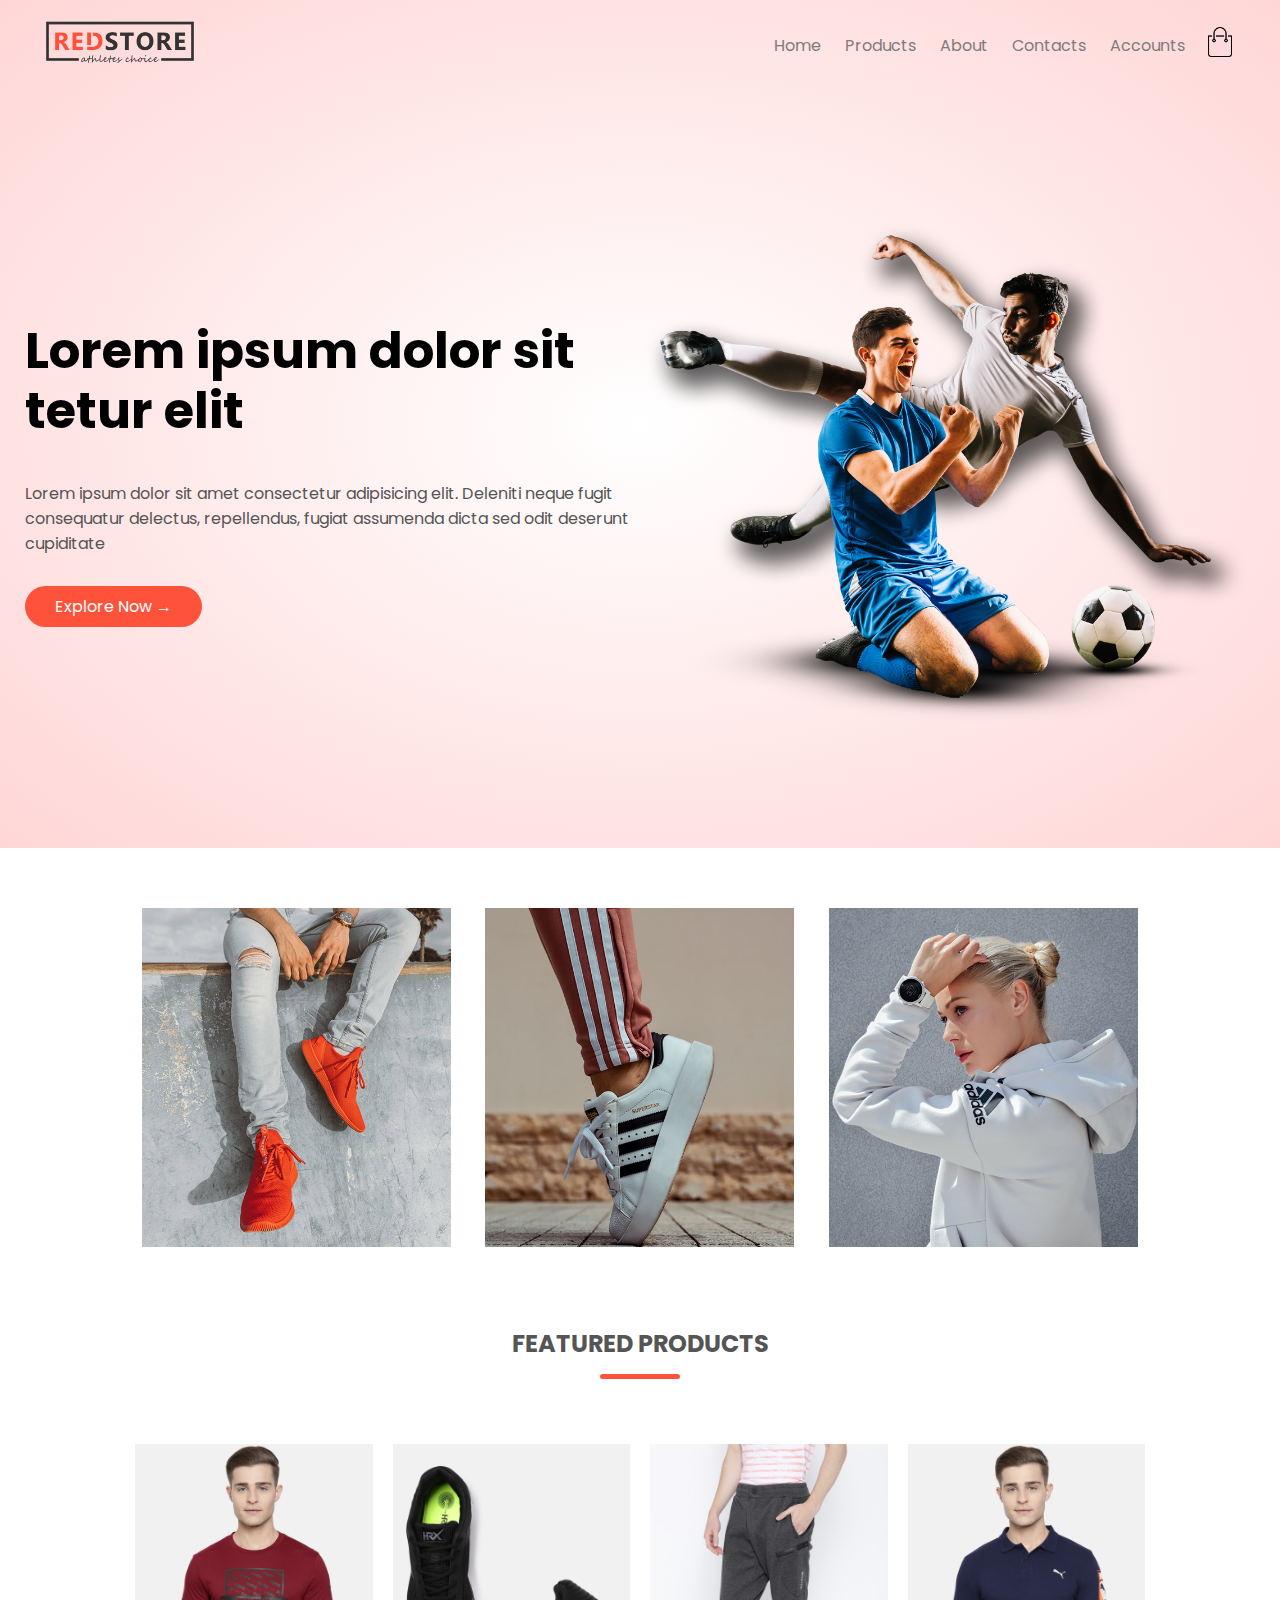
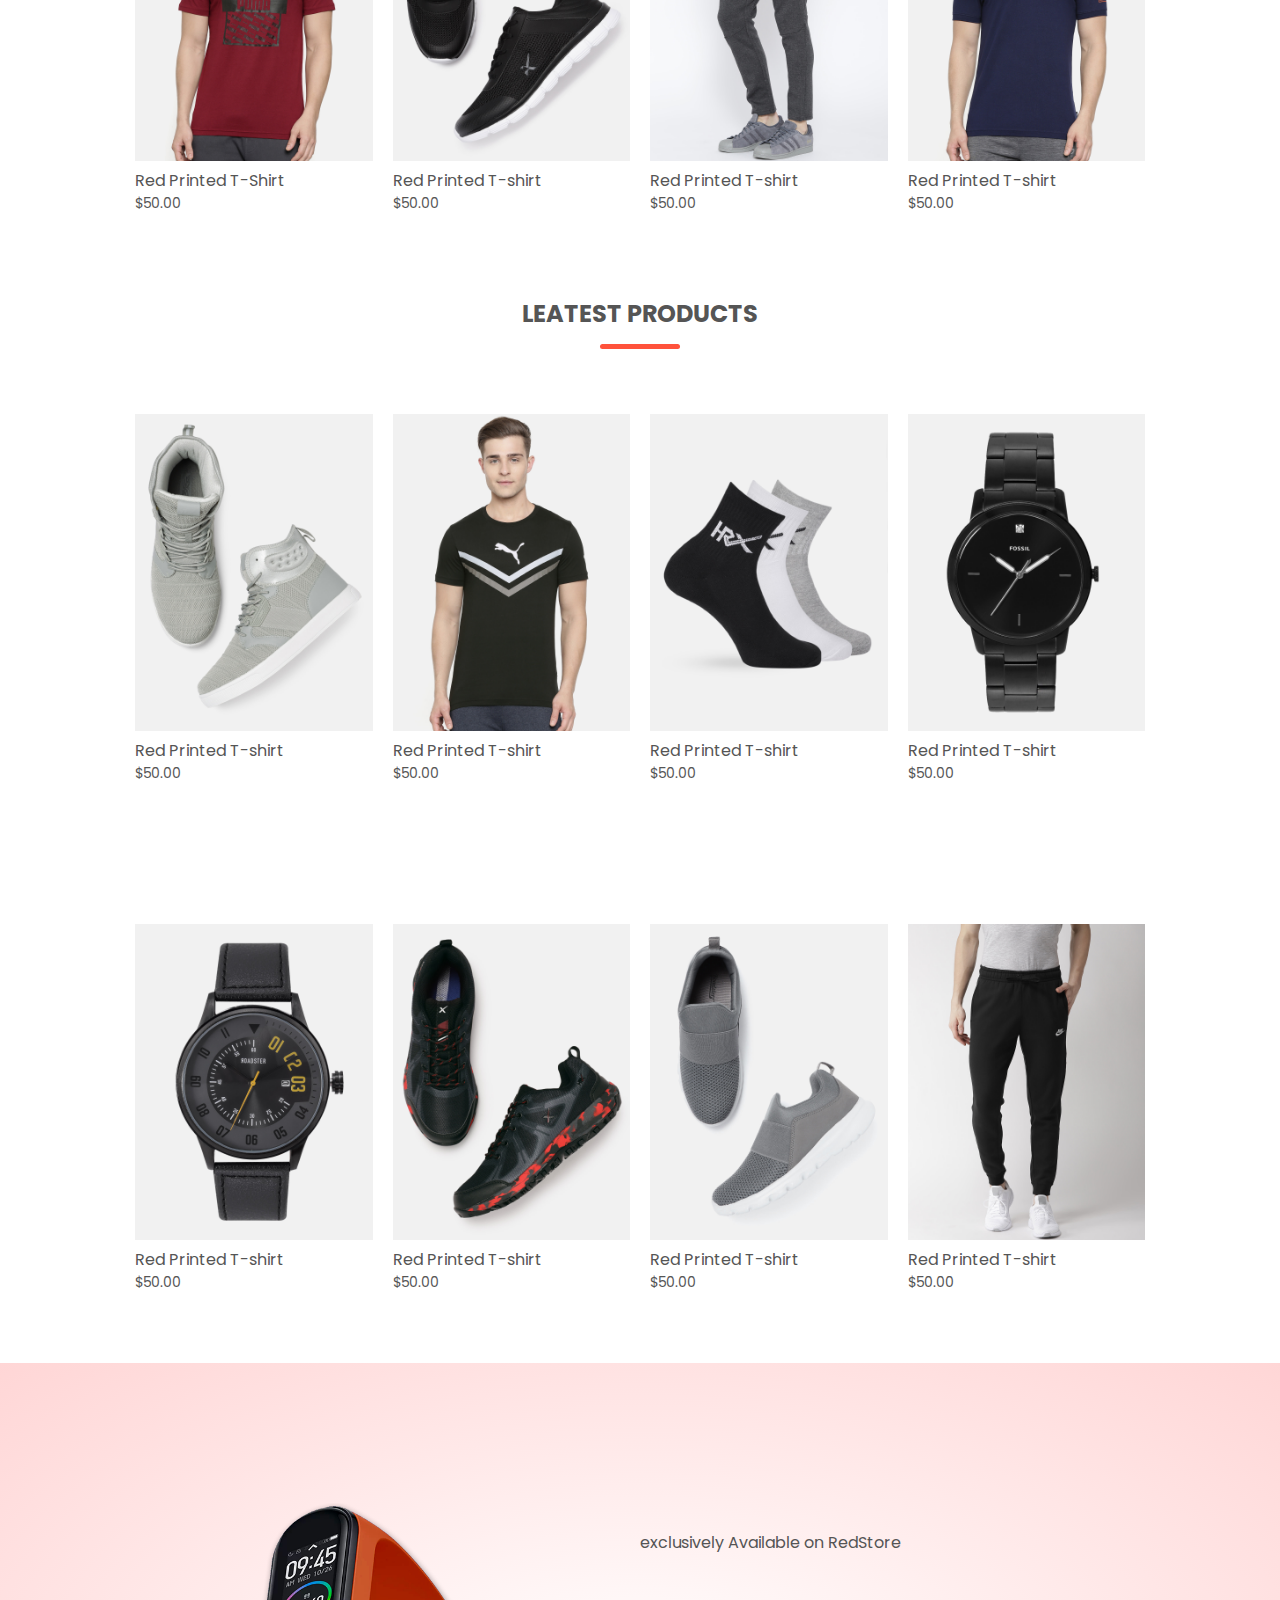
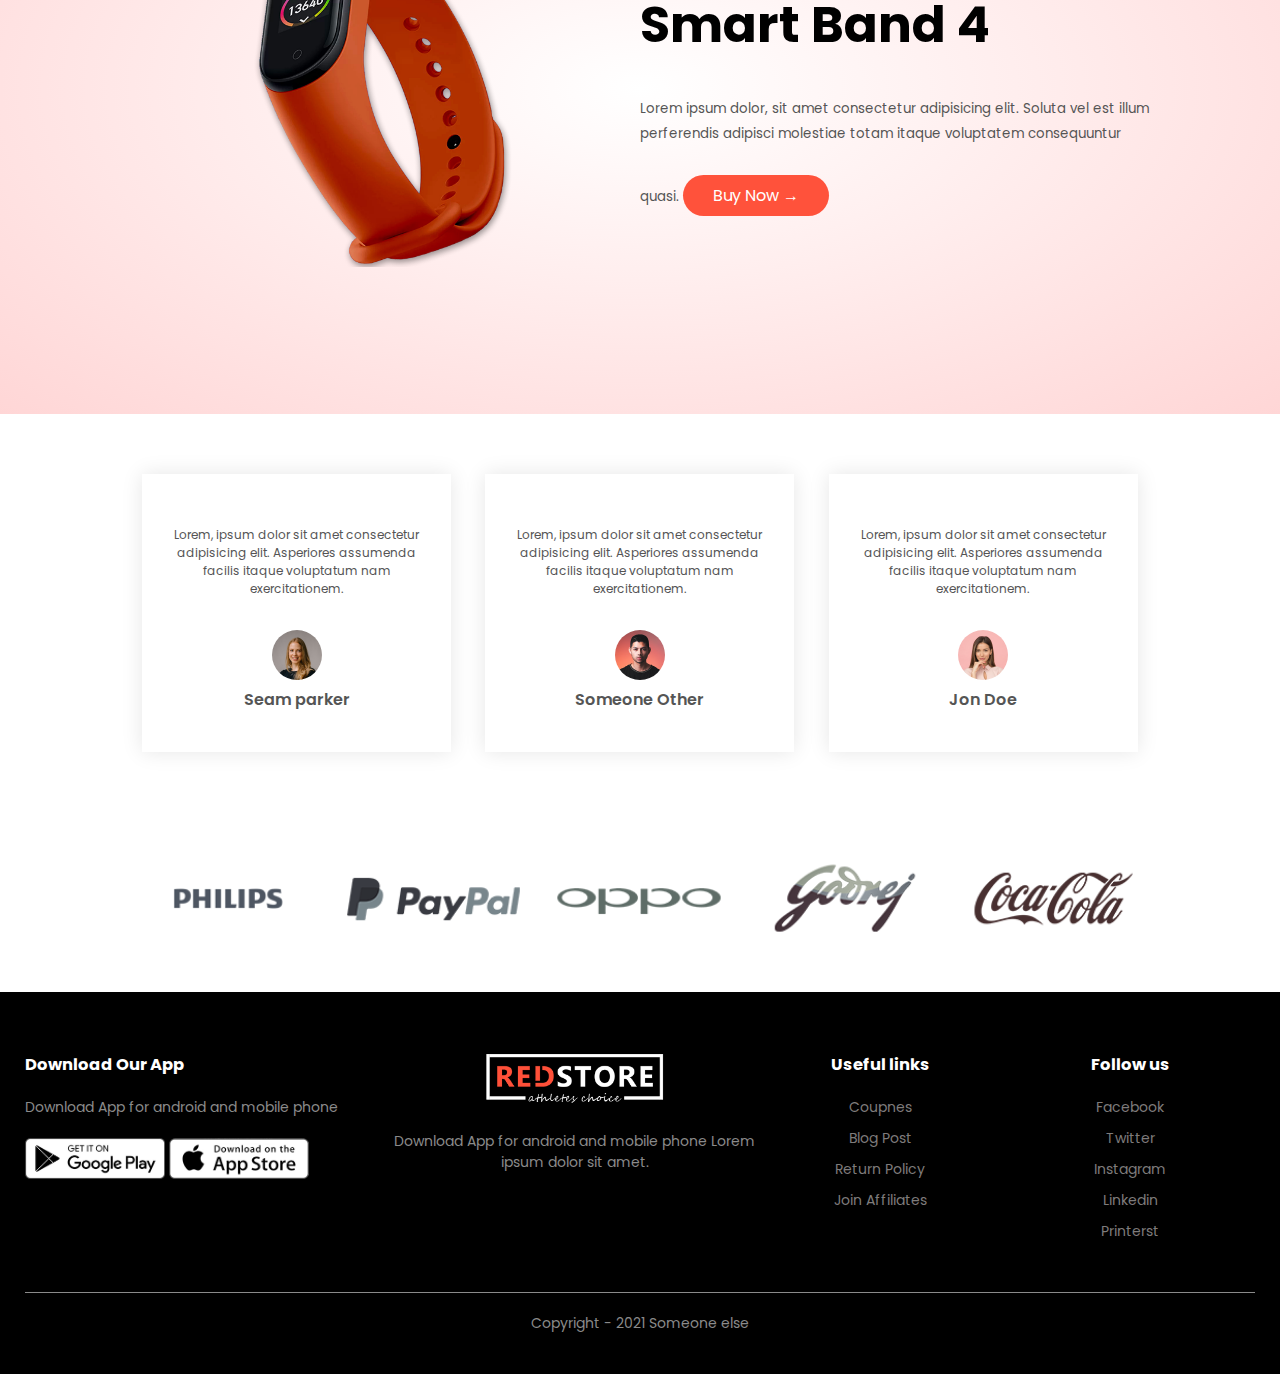
<file: index.html>
<!DOCTYPE html>
<html lang="en">

<head>
    <meta charset="UTF-8">
    <meta http-equiv="X-UA-Compatible" content="IE=edge">
    <meta name="viewport" content="width=device-width, initial-scale=1.0">
    <title>Home of Redstore E-commerce website</title>
    <!-- google font -->
    <link rel="preconnect" href="https://fonts.googleapis.com">
    <link rel="preconnect" href="https://fonts.gstatic.com" crossorigin>
    <link href="https://fonts.googleapis.com/css2?family=Poppins:ital,wght@0,300;0,400;0,500;0,600;0,700;0,800;1,200&display=swap" rel="stylesheet">
    <!-- bootstrap font awesome cdn -->
    <link rel="stylesheet" href="https://use.fontawesome.com/releases/v5.15.4/css/all.css" integrity="sha384-DyZ88mC6Up2uqS4h/KRgHuoeGwBcD4Ng9SiP4dIRy0EXTlnuz47vAwmeGwVChigm" crossorigin="anonymous">
    <!-- custom css -->
    <link rel="stylesheet" href="css/custom.css">
    <link rel="stylesheet" href="css/responsive.css">
</head>

<body>
    <header>

        <!-- container -->
        <div class="container">
            <!-- nav bar  -->
            <div class="navbar">
                <!-- logo -->
                <div class="logo">
                    <a href="index.html">
                        <img src="img/logo.png" width="50%" alt="">
                    </a>
                </div>
                <!-- navbar list item -->
                <nav>
                    <label for="check">
                        <img src="img/menu.png" class="menu-icon">
                    </label>
                    <input type="checkbox" id="check">
                    <ul id="menuItems">
                        <li>
                            <a href="index.html">Home</a>
                        </li>
                        <li>
                            <a href="product.html">Products</a>
                        </li>
                        <li>
                            <a href="#">about</a>
                        </li>
                        <li>
                            <a href="#">contacts</a>
                        </li>
                        <li>
                            <a href="account.html">accounts</a>
                        </li>
                    </ul>
                </nav>
                <a href="cart.html">
                    <img src="img/cart.png" width="30px" height="30px" alt="">
                </a>
            </div>
            <div class="row">
                <div class="col-2">
                    <h1>Lorem ipsum dolor sit tetur elit</h1>
                    <p>Lorem ipsum dolor sit amet consectetur adipisicing elit. Deleniti neque fugit consequatur delectus, repellendus, fugiat assumenda dicta sed odit deserunt cupiditate </p>
                    <a href="#" class="btn">Explore now &#8594;</a>
                </div>
                <div class="col-2">
                    <img src="img/image1.png" alt="">
                </div>
            </div>
        </div>
    </header>
    <!-- featured catagory  -->
    <div class="small-container">
        <div class="catagory">
            <div class="row">
                <div class="col-3">
                    <img src="img/category-1.jpg" alt="">
                </div>
                <div class="col-3">
                    <img src="img/category-2.jpg" alt="">
                </div>
                <div class="col-3">
                    <img src="img/category-3.jpg" alt="">
                </div>
            </div>
        </div>
    </div>
    <!-- ==============================   featured producets ===================================-->
    <div class="small-container">
        <h2 class="text-center section-title">featured products</h2>
        <div class="row">
            <div class="col-4">
                <a href="products-details.html">
                    <img class="product-img" src="img/product-1.jpg" alt="">
                </a>
                <a href="products-details.html">
                    <h4 class="product-name">Red Printed T-shirt</h4>
                </a>
                <p>$50.00</p>
                <div class="rating">
                    <i class="fas fa-star"></i>
                    <i class="fas fa-star"></i>
                    <i class="fas fa-star"></i>
                    <i class="fas fa-star"></i>
                    <i class="fas fa-star-half-alt"></i>
                </div>
            </div>
            <div class="col-4">
                <img src="img/product-2.jpg" alt="">
                <h4>Red Printed T-shirt</h4>
                <p>$50.00</p>
                <div class="rating">
                    <i class="fas fa-star"></i>
                    <i class="fas fa-star"></i>
                    <i class="fas fa-star"></i>
                    <i class="fas fa-star"></i>
                    <i class="fas fa-star-half-alt"></i>
                </div>
            </div>
            <div class="col-4">
                <img src="img/product-3.jpg" alt="">
                <h4>Red Printed T-shirt</h4>
                <p>$50.00</p>
                <div class="rating">
                    <i class="fas fa-star"></i>
                    <i class="fas fa-star"></i>
                    <i class="fas fa-star"></i>
                    <i class="fas fa-star"></i>
                    <i class="far fa-star"></i>
                </div>
            </div>
            <div class="col-4">
                <img src="img/product-4.jpg" alt="">
                <h4>Red Printed T-shirt</h4>
                <p>$50.00</p>
                <div class="rating">
                    <i class="fas fa-star"></i>
                    <i class="fas fa-star"></i>
                    <i class="fas fa-star"></i>
                    <i class="fas fa-star"></i>
                    <i class="far fa-star"></i>
                </div>
            </div>
        </div>
        <h2 class="text-center section-title">leatest products</h2>
        <div class="row">
            <div class="col-4">
                <img src="img/product-5.jpg" alt="">
                <h4>Red Printed T-shirt</h4>
                <p>$50.00</p>
                <div class="rating">
                    <i class="fas fa-star"></i>
                    <i class="fas fa-star"></i>
                    <i class="fas fa-star"></i>
                    <i class="fas fa-star"></i>
                    <i class="fas fa-star-half-alt"></i>
                </div>
            </div>
            <div class="col-4">
                <img src="img/product-6.jpg" alt="">
                <h4>Red Printed T-shirt</h4>
                <p>$50.00</p>
                <div class="rating">
                    <i class="fas fa-star"></i>
                    <i class="fas fa-star"></i>
                    <i class="fas fa-star"></i>
                    <i class="fas fa-star"></i>
                    <i class="fas fa-star-half-alt"></i>
                </div>
            </div>
            <div class="col-4">
                <img src="img/product-7.jpg" alt="">
                <h4>Red Printed T-shirt</h4>
                <p>$50.00</p>
                <div class="rating">
                    <i class="fas fa-star"></i>
                    <i class="fas fa-star"></i>
                    <i class="fas fa-star"></i>
                    <i class="fas fa-star"></i>
                    <i class="far fa-star"></i>
                </div>
            </div>
            <div class="col-4">
                <img src="img/product-8.jpg" alt="">
                <h4>Red Printed T-shirt</h4>
                <p>$50.00</p>
                <div class="rating">
                    <i class="fas fa-star"></i>
                    <i class="fas fa-star"></i>
                    <i class="fas fa-star"></i>
                    <i class="fas fa-star"></i>
                    <i class="far fa-star"></i>
                </div>
            </div>
        </div>
        <div class="row">
            <div class="col-4">
                <img src="img/product-9.jpg" alt="">
                <h4>Red Printed T-shirt</h4>
                <p>$50.00</p>
                <div class="rating">
                    <i class="fas fa-star"></i>
                    <i class="fas fa-star"></i>
                    <i class="fas fa-star"></i>
                    <i class="fas fa-star"></i>
                    <i class="fas fa-star-half-alt"></i>
                </div>
            </div>
            <div class="col-4">
                <img src="img/product-10.jpg" alt="">
                <h4>Red Printed T-shirt</h4>
                <p>$50.00</p>
                <div class="rating">
                    <i class="fas fa-star"></i>
                    <i class="fas fa-star"></i>
                    <i class="fas fa-star"></i>
                    <i class="fas fa-star"></i>
                    <i class="fas fa-star-half-alt"></i>
                </div>
            </div>
            <div class="col-4">
                <img src="img/product-11.jpg" alt="">
                <h4>Red Printed T-shirt</h4>
                <p>$50.00</p>
                <div class="rating">
                    <i class="fas fa-star"></i>
                    <i class="fas fa-star"></i>
                    <i class="fas fa-star"></i>
                    <i class="fas fa-star"></i>
                    <i class="far fa-star"></i>
                </div>
            </div>
            <div class="col-4">
                <img src="img/product-12.jpg" alt="">
                <h4>Red Printed T-shirt</h4>
                <p>$50.00</p>
                <div class="rating">
                    <i class="fas fa-star"></i>
                    <i class="fas fa-star"></i>
                    <i class="fas fa-star"></i>
                    <i class="fas fa-star"></i>
                    <i class="far fa-star"></i>
                </div>
            </div>
        </div>
    </div>
    <!-- ==================================== Offer ======================================== -->
    <div class="offer">
        <div class="small-container">
            <div class="row">
                <div class="col-2">
                    <img src="img/exclusive.png" class="offer-img" alt="">
                </div>
                <div class="col-2">
                    <p>exclusively Available on RedStore </p>
                    <h1>Smart Band 4</h1>
                    <small>Lorem ipsum dolor, sit amet consectetur adipisicing elit. Soluta vel est illum perferendis adipisci molestiae totam itaque voluptatem consequuntur quasi.</small>
                    <a class="btn" href="#">Buy Now &#8594;</a>
                </div>
            </div>
        </div>
    </div>
    <!-- ============================================ Testimonial================================ -->
    <div class="testimonial">
        <div class="small-container">
            <div class="row">
                <div class="col-3">
                    <i class="fas fa-quote-left"></i>
                    <p>Lorem, ipsum dolor sit amet consectetur adipisicing elit. Asperiores assumenda facilis itaque voluptatum nam exercitationem.</p>
                    <div class="rating">
                        <i class="fas fa-star"></i>
                        <i class="fas fa-star"></i>
                        <i class="fas fa-star"></i>
                        <i class="fas fa-star"></i>
                        <i class="far fa-star"></i>
                    </div>
                    <img src="img/user-1.png" alt="Seam parker">
                    <h3>Seam parker</h3>
                </div>
                <div class="col-3">
                    <i class="fas fa-quote-left"></i>
                    <p>Lorem, ipsum dolor sit amet consectetur adipisicing elit. Asperiores assumenda facilis itaque voluptatum nam exercitationem.</p>
                    <div class="rating">
                        <i class="fas fa-star"></i>
                        <i class="fas fa-star"></i>
                        <i class="fas fa-star"></i>
                        <i class="fas fa-star"></i>
                        <i class="far fa-star"></i>
                    </div>
                    <img src="img/user-2.png" alt="Seam parker">
                    <h3>Someone Other</h3>
                </div>
                <div class="col-3">
                    <i class="fas fa-quote-left"></i>
                    <p>Lorem, ipsum dolor sit amet consectetur adipisicing elit. Asperiores assumenda facilis itaque voluptatum nam exercitationem.</p>
                    <div class="rating">
                        <i class="fas fa-star"></i>
                        <i class="fas fa-star"></i>
                        <i class="fas fa-star"></i>
                        <i class="fas fa-star"></i>
                        <i class="far fa-star"></i>
                    </div>
                    <img src="img/user-3.png" alt="Seam parker">
                    <h3>Jon Doe</h3>
                </div>
            </div>
        </div>
    </div>
    <!-- -----------------------------------         Brands - ------------------------------------ -->
    <div class="brands">
        <div class="small-container">
            <div class="row">
                <div class="col-5">
                    <img src="img/logo-philips.png" alt="">
                </div>
                <div class="col-5">
                    <img src="img/logo-paypal.png" alt="">
                </div>
                <div class="col-5">
                    <img src="img/logo-oppo.png" alt="">
                </div>
                <div class="col-5">
                    <img src="img/logo-godrej.png" alt="">
                </div>
                <div class="col-5">
                    <img src="img/logo-coca-cola.png" alt="">
                </div>
            </div>
        </div>
    </div>
    <!-- -----------------------------           footer ----------------------------------- -->
    <footer class="footer">
        <div class="container">
            <div class="row">
                <div class="footer-col-1">
                    <h3>Download Our App</h3>
                    <p>Download App for android and mobile phone</p>
                    <div class="app-logo">
                        <img src="img/play-store.png" alt="">
                        <img src="img/app-store.png" alt="">
                    </div>
                </div>
                <div class="footer-col-2">
                    <img src="img/logo-white.png" alt="logo-white">
                    <p>Download App for android and mobile phone Lorem ipsum dolor sit amet.</p>

                </div>
                <div class="footer-col-3">
                    <h3>Useful links</h3>
                    <ul>
                        <li><a href="#">Coupnes</a></li>
                        <li><a href="#">Blog Post</a></li>
                        <li><a href="#">Return policy</a></li>
                        <li><a href="#">Join affiliates</a></li>
                    </ul>
                </div>
                <div class="footer-col-4">
                    <h3>Follow us</h3>
                    <ul>
                        <li><a href="#">Facebook</a></li>
                        <li><a href="#">Twitter</a></li>
                        <li><a href="#">Instagram</a></li>
                        <li><a href="#">Linkedin</a></li>
                        <li><a href="#">Printerst</a></li>
                    </ul>
                </div>
            </div>

            <hr>
            <p class="copyright">Copyright - 2021 Someone else</p>
        </div>
    </footer>
    <!-- custom js -->
    <script src="js/custom.js"></script>
</body>

</html>
</file>
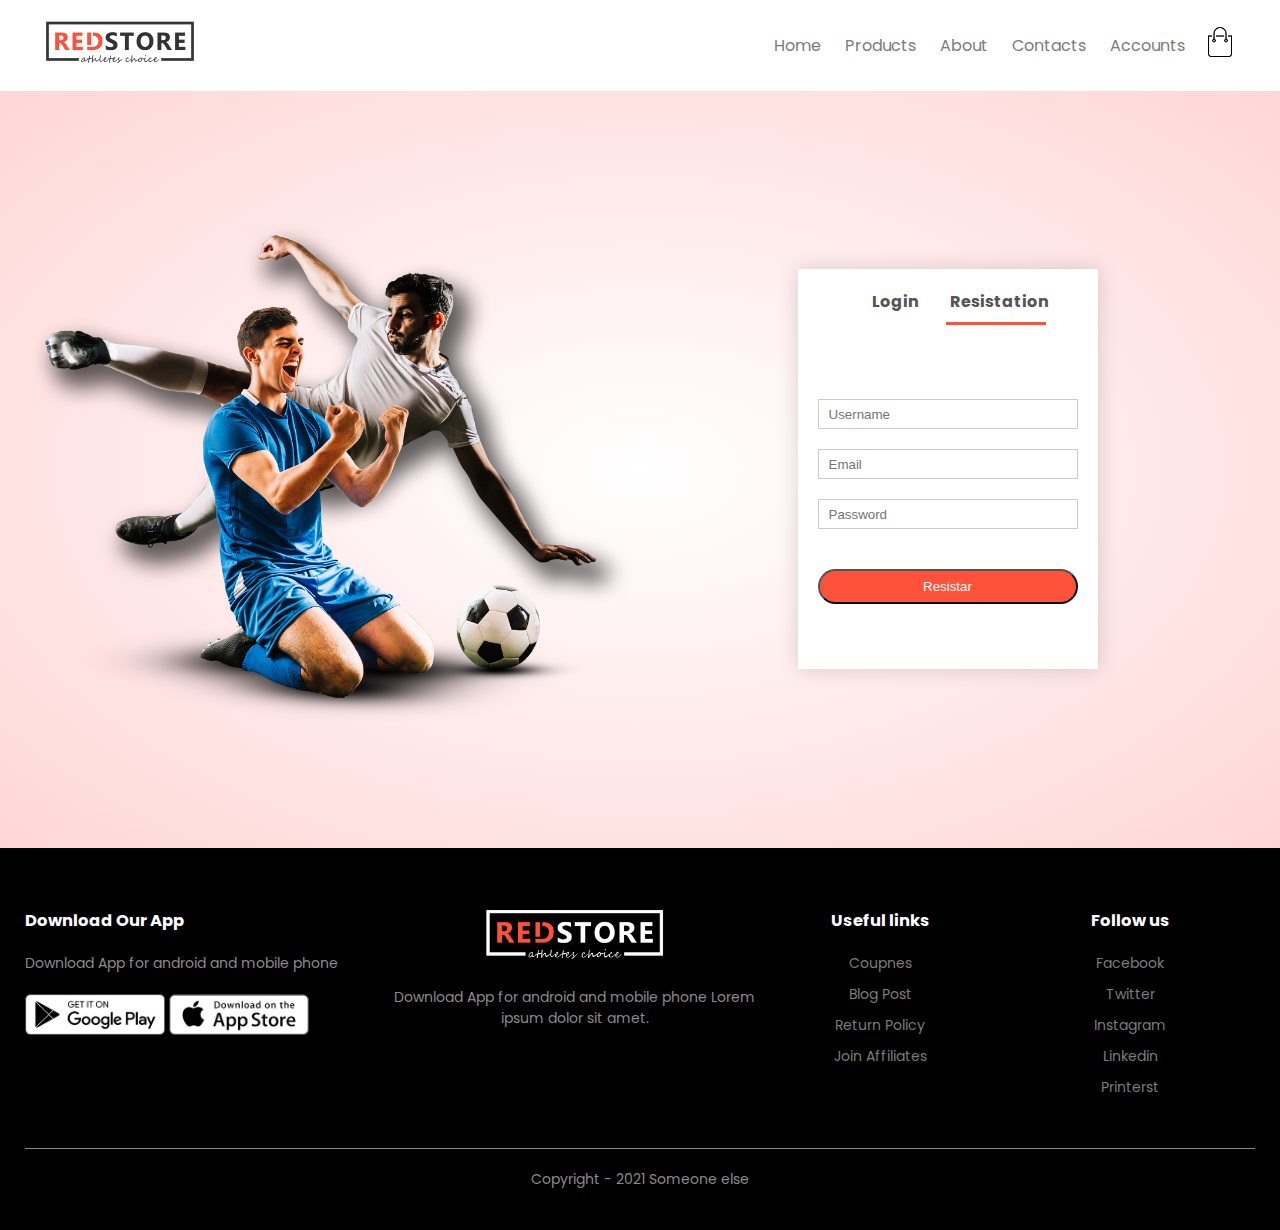
<file: account.html>
<!DOCTYPE html>
<html lang="en">

<head>
    <meta charset="UTF-8">
    <meta http-equiv="X-UA-Compatible" content="IE=edge">
    <meta name="viewport" content="width=device-width, initial-scale=1.0">
    <title>Resistation and login</title>
    <!-- google font -->
    <link rel="preconnect" href="https://fonts.googleapis.com">
    <link rel="preconnect" href="https://fonts.gstatic.com" crossorigin>
    <link href="https://fonts.googleapis.com/css2?family=Poppins:ital,wght@0,300;0,400;0,500;0,600;0,700;0,800;1,200&display=swap" rel="stylesheet">
    <!-- bootstrap font awesome cdn -->
    <link rel="stylesheet" href="https://use.fontawesome.com/releases/v5.15.4/css/all.css" integrity="sha384-DyZ88mC6Up2uqS4h/KRgHuoeGwBcD4Ng9SiP4dIRy0EXTlnuz47vAwmeGwVChigm" crossorigin="anonymous">
    <!-- custom css -->
    <link rel="stylesheet" href="css/custom.css">
    <link rel="stylesheet" href="css/responsive.css">
</head>

<body>
    <!-- container -->
    <div class="container">
        <!-- nav bar  -->
        <div class="navbar">
            <!-- logo -->
            <div class="logo">
                <a href="index.html"><img src="img/logo.png" width="50%" alt=""></a>
            </div>
            <!-- navbar list item -->
            <nav>
                <label for="check">
                        <img src="img/menu.png" class="menu-icon">
                    </label>
                <input type="checkbox" id="check">
                <ul id="menuItems">
                    <li>
                        <a href="index.html">Home</a>
                    </li>
                    <li>
                        <a href="product.html">Products</a>
                    </li>
                    <li>
                        <a href="#">about</a>
                    </li>
                    <li>
                        <a href="#">contacts</a>
                    </li>
                    <li>
                        <a href="account.html">accounts</a>
                    </li>
                </ul>
            </nav>
            <a href="cart.html">
                <img src="img/cart.png" width="30px" height="30px" alt="">
            </a>
        </div>
    </div>
    <!-- --------------------------- account page---------------- -->

    <div class="account-page">
        <div class="container">
            <div class="row">
                <div class="col-2">
                    <a href="index.html">
                        <img src="img/image1.png" width="100%" alt="">
                    </a>
                </div>
                <div class="col-2">
                    <div class="form-div">
                        <div class="form-btn">
                            <span onclick="login()">Login</span>
                            <span onclick="register()">Resistation</span>
                            <hr id="indicator">
                        </div>
                        <form action="" id="loginForm">
                            <input type="text" placeholder="Username">
                            <input type="Password" placeholder="Password">
                            <button class="btn">Submit</button>
                            <a href="#">Forgot password?</a>
                        </form>
                        <form action="" id="regiform">
                            <input type="text" placeholder="Username">
                            <input type="email" placeholder="Email">
                            <input type="Password" placeholder="Password">
                            <button class="btn">Resistar</button>
                        </form>
                    </div>
                </div>
            </div>
        </div>
    </div>
    <!-- -----------------------------  footer ------------------------- -->
    <footer class="footer">
        <div class="container">
            <div class="row">
                <div class="footer-col-1">
                    <h3>Download Our App</h3>
                    <p>Download App for android and mobile phone</p>
                    <div class="app-logo">
                        <img src="img/play-store.png" alt="">
                        <img src="img/app-store.png" alt="">
                    </div>
                </div>
                <div class="footer-col-2">
                    <img src="img/logo-white.png" alt="logo-white">
                    <p>Download App for android and mobile phone Lorem ipsum dolor sit amet.</p>

                </div>
                <div class="footer-col-3">
                    <h3>Useful links</h3>
                    <ul>
                        <li><a href="#">Coupnes</a></li>
                        <li><a href="#">Blog Post</a></li>
                        <li><a href="#">Return policy</a></li>
                        <li><a href="#">Join affiliates</a></li>
                    </ul>
                </div>
                <div class="footer-col-4">
                    <h3>Follow us</h3>
                    <ul>
                        <li><a href="#">Facebook</a></li>
                        <li><a href="#">Twitter</a></li>
                        <li><a href="#">Instagram</a></li>
                        <li><a href="#">Linkedin</a></li>
                        <li><a href="#">Printerst</a></li>
                    </ul>
                </div>
            </div>
            <hr>
            <p class="copyright">Copyright - 2021 Someone else</p>
        </div>
    </footer>
    <!-- custom js -->
    <script src="js/custom.js"></script>
</body>

</html>
</file>
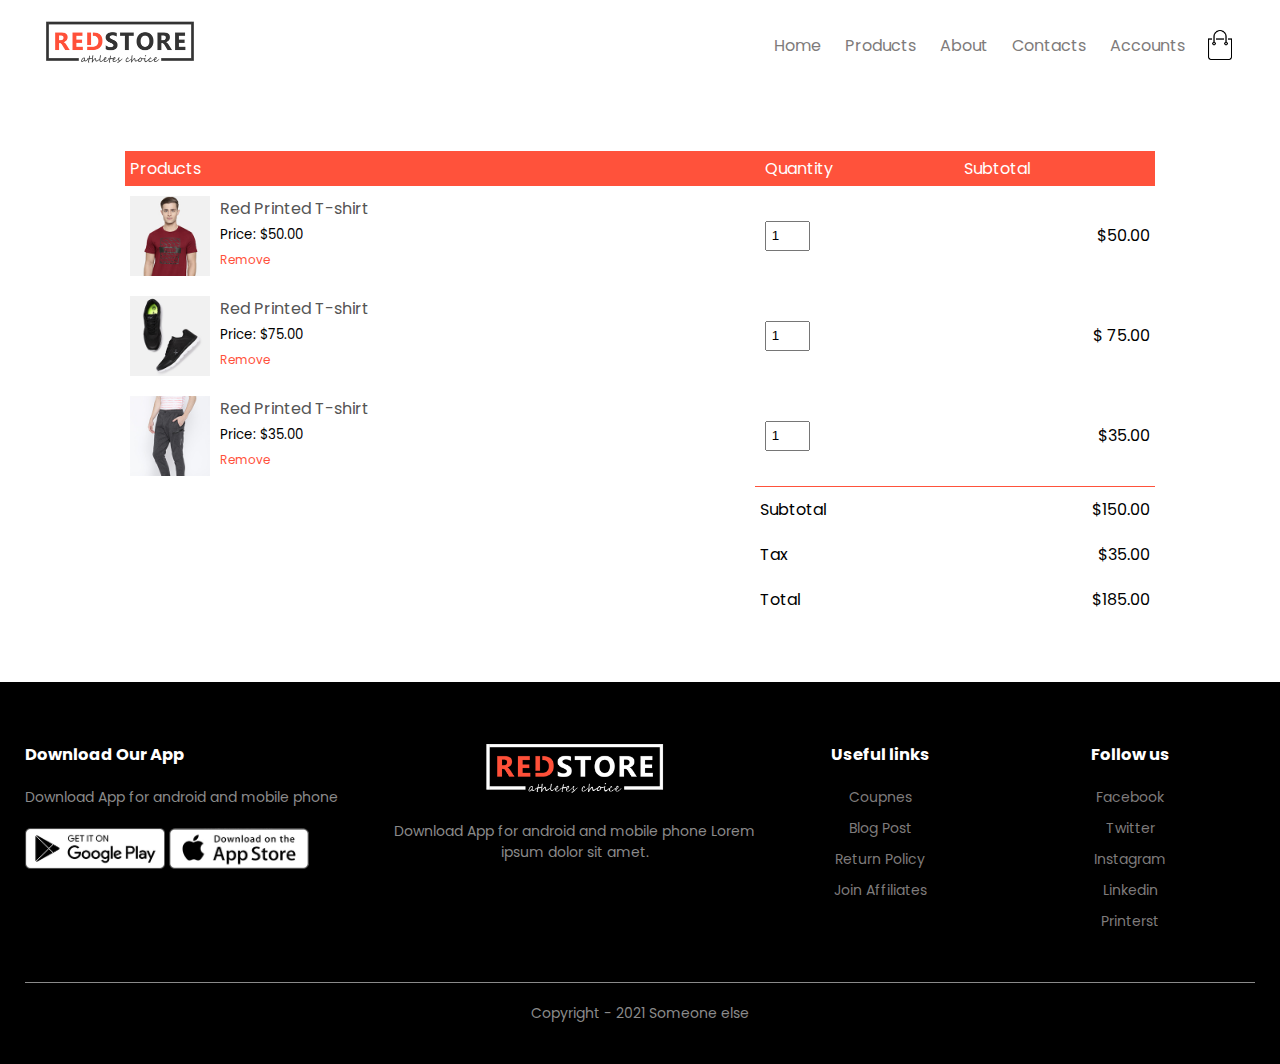
<file: cart.html>
<!DOCTYPE html>
<html lang="en">

<head>
    <meta charset="UTF-8">
    <meta http-equiv="X-UA-Compatible" content="IE=edge">
    <meta name="viewport" content="width=device-width, initial-scale=1.0">
    <title>Shoping cart - Ecommerce website</title>
    <!-- google font -->
    <link rel="preconnect" href="https://fonts.googleapis.com">
    <link rel="preconnect" href="https://fonts.gstatic.com" crossorigin>
    <link href="https://fonts.googleapis.com/css2?family=Poppins:ital,wght@0,300;0,400;0,500;0,600;0,700;0,800;1,200&display=swap" rel="stylesheet">
    <!-- bootstrap font awesome cdn -->
    <link rel="stylesheet" href="https://use.fontawesome.com/releases/v5.15.4/css/all.css" integrity="sha384-DyZ88mC6Up2uqS4h/KRgHuoeGwBcD4Ng9SiP4dIRy0EXTlnuz47vAwmeGwVChigm" crossorigin="anonymous">
    <!-- custom css -->
    <link rel="stylesheet" href="css/custom.css">
    <link rel="stylesheet" href="css/responsive.css">
</head>

<body>
    <!-- container -->
    <div class="container">
        <!-- nav bar  -->
        <div class="navbar">
            <!-- logo -->
            <div class="logo">
                <a href="index.html">
                    <img src="img/logo.png" width="50%" alt="">
                </a>
            </div>
            <!-- navbar list item -->
            <nav>
                <label for="check">
                        <img src="img/menu.png" class="menu-icon">
                    </label>
                <input type="checkbox" id="check">
                <ul id="menuItems">
                    <li>
                        <a href="index.html">Home</a>
                    </li>
                    <li>
                        <a href="product.html">Products</a>
                    </li>
                    <li>
                        <a href="#">about</a>
                    </li>
                    <li>
                        <a href="#">contacts</a>
                    </li>
                    <li>
                        <a href="account.html">accounts</a>
                    </li>
                </ul>
            </nav>
            <img src="img/cart.png" width="30px" height="30px" alt="">
        </div>
    </div>
    <!-- --------------------------- cart items details---------------- -->
    <div class="small-container cart-page">
        <table>
            <tr>
                <th>Products</th>
                <th>Quantity</th>
                <th>Subtotal</th>
            </tr>
            <tr id="removeItem">
                <td>
                    <div class="cart-info">
                        <img src="img/buy-1.jpg" alt="">
                        <div>
                            <p>Red Printed T-shirt</p>
                            <small>Price: $50.00</small> <br>
                            <a onclick="remove()" href="#">Remove</a>
                        </div>
                    </div>
                </td>
                <td><input type="number" value="1"></td>
                <td> $50.00</td>
            </tr>
            <tr>
                <td>
                    <div class="cart-info">
                        <img src="img/buy-2.jpg" alt="">
                        <div>
                            <p>Red Printed T-shirt</p>
                            <small>Price: $75.00</small> <br>
                            <a href="#">Remove</a>
                        </div>
                    </div>
                </td>
                <td><input type="number" value="1"></td>
                <td> $ 75.00</td>
            </tr>
            <tr>
                <td>
                    <div class="cart-info">
                        <img src="img/buy-3.jpg" alt="">
                        <div>
                            <p>Red Printed T-shirt</p>
                            <small>Price: $35.00</small> <br>
                            <a href="#">Remove</a>
                        </div>
                    </div>
                </td>
                <td><input type="number" value="1"></td>
                <td> $35.00</td>
            </tr>
        </table>
        <div class="total">
            <table>
                <tr>
                    <td>Subtotal</td>
                    <td>$150.00</td>
                </tr>
                <tr>
                    <td>Tax</td>
                    <td>$35.00</td>
                </tr>
                <tr>
                    <td>Total</td>
                    <td>$185.00</td>
                </tr>
            </table>
        </div>
    </div>
    <!-- -----------------------------  footer ------------------------- -->
    <footer class="footer">
        <div class="container">
            <div class="row">
                <div class="footer-col-1">
                    <h3>Download Our App</h3>
                    <p>Download App for android and mobile phone</p>
                    <div class="app-logo">
                        <img src="img/play-store.png" alt="">
                        <img src="img/app-store.png" alt="">
                    </div>
                </div>
                <div class="footer-col-2">
                    <img src="img/logo-white.png" alt="logo-white">
                    <p>Download App for android and mobile phone Lorem ipsum dolor sit amet.</p>

                </div>
                <div class="footer-col-3">
                    <h3>Useful links</h3>
                    <ul>
                        <li><a href="#">Coupnes</a></li>
                        <li><a href="#">Blog Post</a></li>
                        <li><a href="#">Return policy</a></li>
                        <li><a href="#">Join affiliates</a></li>
                    </ul>
                </div>
                <div class="footer-col-4">
                    <h3>Follow us</h3>
                    <ul>
                        <li><a href="#">Facebook</a></li>
                        <li><a href="#">Twitter</a></li>
                        <li><a href="#">Instagram</a></li>
                        <li><a href="#">Linkedin</a></li>
                        <li><a href="#">Printerst</a></li>
                    </ul>
                </div>
            </div>
            <hr>
            <p class="copyright">Copyright - 2021 Someone else</p>
        </div>
    </footer>
    <!-- custom js -->
    <script src="js/custom.js"></script>
</body>

</html>
</file>
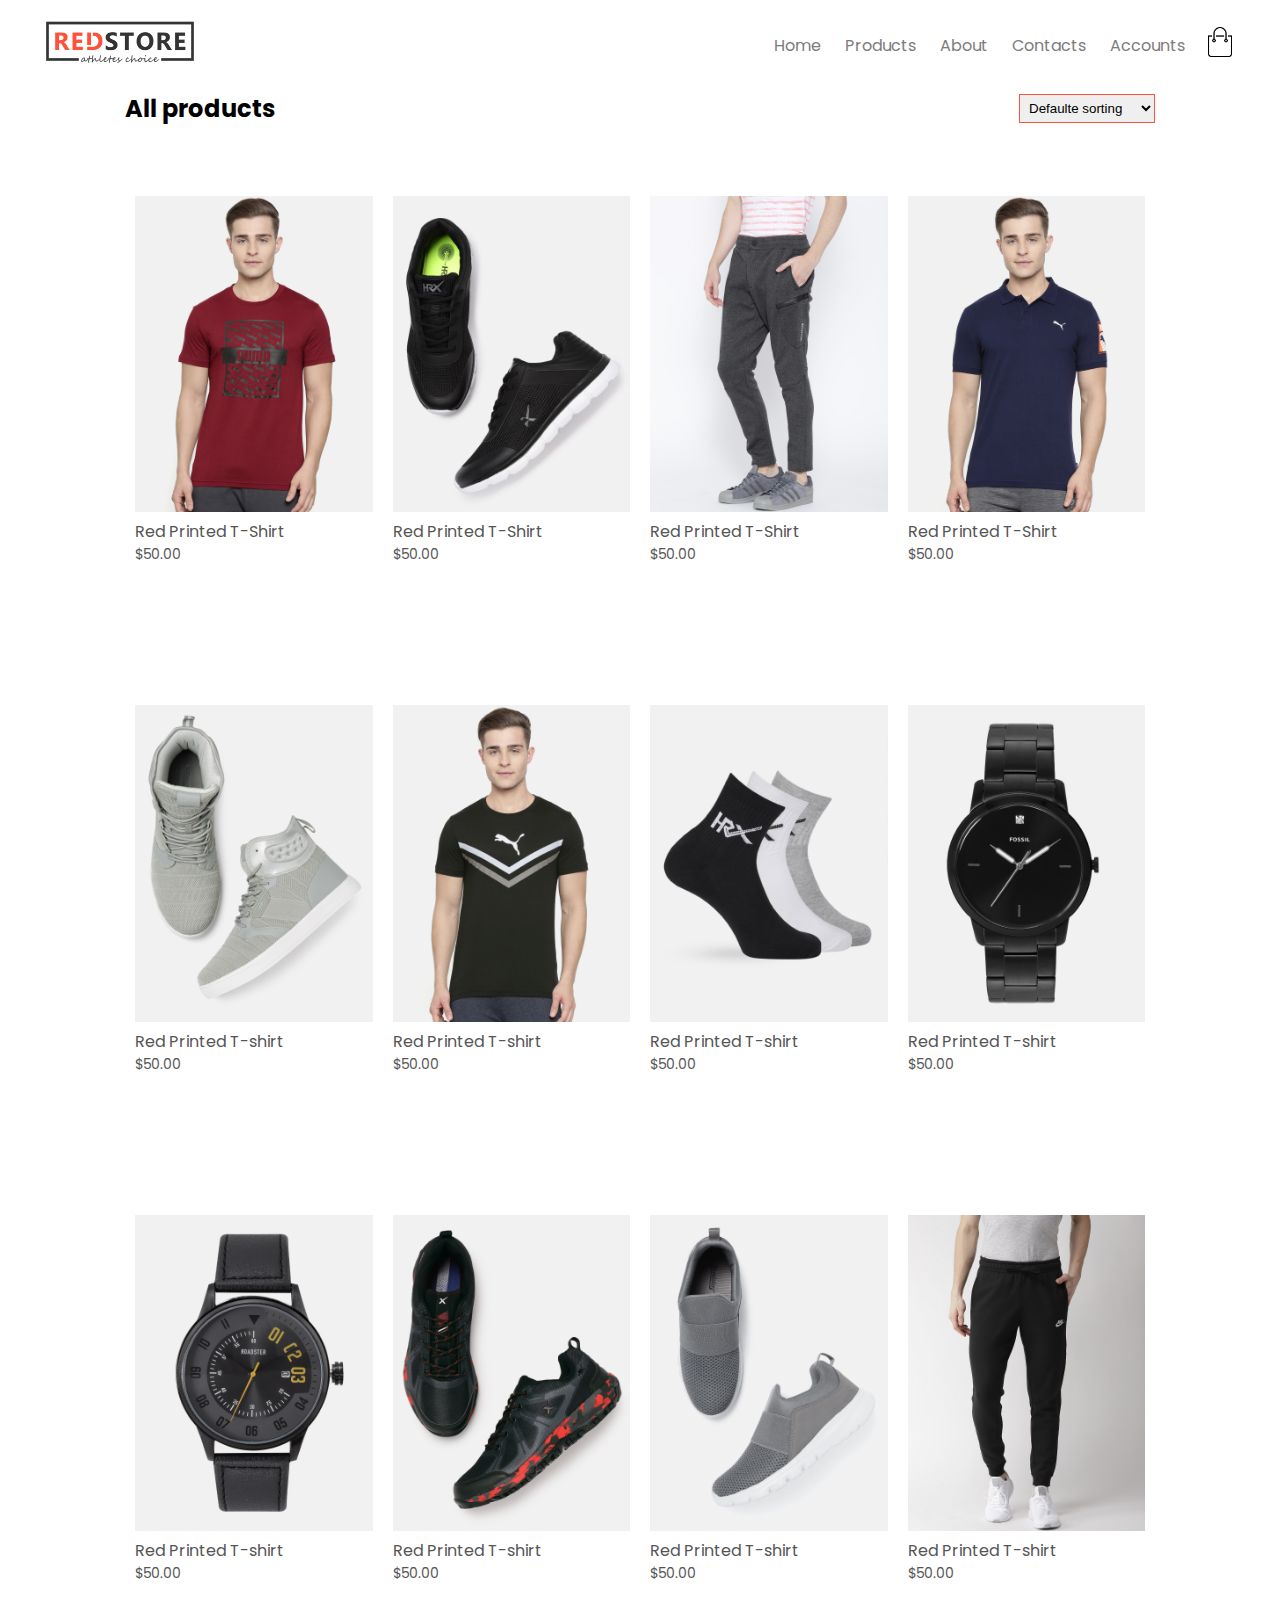
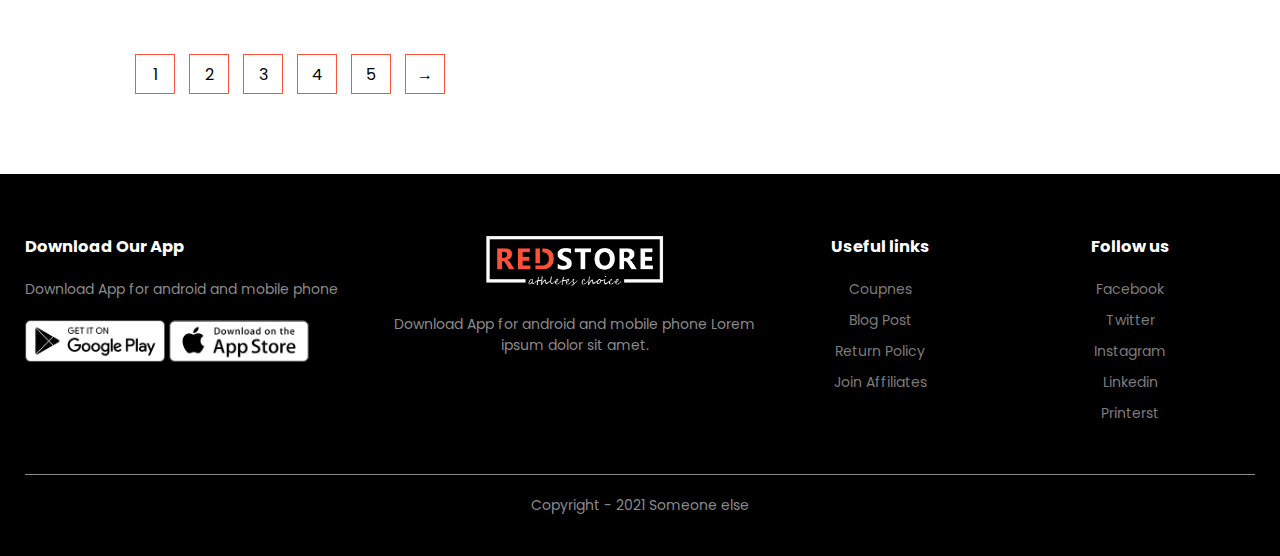
<file: product.html>
<!DOCTYPE html>
<html lang="en">

<head>
    <meta charset="UTF-8">
    <meta http-equiv="X-UA-Compatible" content="IE=edge">
    <meta name="viewport" content="width=device-width, initial-scale=1.0">
    <title>All products of E-commerce website </title>
    <!-- google font -->
    <link rel="preconnect" href="https://fonts.googleapis.com">
    <link rel="preconnect" href="https://fonts.gstatic.com" crossorigin>
    <link href="https://fonts.googleapis.com/css2?family=Poppins:ital,wght@0,300;0,400;0,500;0,600;0,700;0,800;1,200&display=swap" rel="stylesheet">
    <!-- bootstrap font awesome cdn -->
    <link rel="stylesheet" href="https://use.fontawesome.com/releases/v5.15.4/css/all.css" integrity="sha384-DyZ88mC6Up2uqS4h/KRgHuoeGwBcD4Ng9SiP4dIRy0EXTlnuz47vAwmeGwVChigm" crossorigin="anonymous">
    <!-- custom css -->
    <link rel="stylesheet" href="css/custom.css">
    <link rel="stylesheet" href="css/responsive.css">
</head>

<body>
    <!-- container -->
    <div class="container">
        <!-- nav bar  -->
        <div class="navbar">
            <!-- logo -->
            <div class="logo">
                <a href="index.html"><img src="img/logo.png" width="50%" alt=""></a>
            </div>
            <!-- navbar list item -->
            <nav>
                <label for="check">
                        <img src="img/menu.png" class="menu-icon">
                    </label>
                <input type="checkbox" id="check">
                <ul id="menuItems">
                    <li>
                        <a href="index.html">Home</a>
                    </li>
                    <li>
                        <a href="product.html">Products</a>
                    </li>
                    <li>
                        <a href="#">about</a>
                    </li>
                    <li>
                        <a href="#">contacts</a>
                    </li>
                    <li>
                        <a href="account.html">accounts</a>
                    </li>
                </ul>
            </nav>
            <a href="cart.html">
                <img src="img/cart.png" width="30px" height="30px" alt="">
            </a>
        </div>
    </div>

    <div class="small-container">
        <div class="row row-2">
            <h2>All products</h2>
            <select name="" id="">
                <option value="">Defaulte sorting</option>
                <option value="">Sort by price</option>
                <option value="">Sort by popularity</option>
                <option value="">Sort by rating</option>
                <option value="">Sort by sell</option>
            </select>
        </div>
        <div class="row">
            <div class="col-4">
                <a href="products-details.html">
                    <img class="product-img" src="img/product-1.jpg" alt="">
                </a>
                <a href="products-details.html">
                    <h4 class="product-name">Red Printed T-shirt</h4>
                </a>
                <p>$50.00</p>
                <div class="rating">
                    <i class="fas fa-star"></i>
                    <i class="fas fa-star"></i>
                    <i class="fas fa-star"></i>
                    <i class="fas fa-star"></i>
                    <i class="fas fa-star-half-alt"></i>
                </div>
            </div>
            <div class="col-4">
                <a href="products-details.html">
                    <img src="img/product-2.jpg" alt="">
                </a>
                <a href="products-details.html">
                    <h4>Red Printed T-shirt</h4>
                </a>
                <p>$50.00</p>
                <div class="rating">
                    <i class="fas fa-star"></i>
                    <i class="fas fa-star"></i>
                    <i class="fas fa-star"></i>
                    <i class="fas fa-star"></i>
                    <i class="fas fa-star-half-alt"></i>
                </div>
            </div>
            <div class="col-4">
                <a href="products-details.html">
                    <img src="img/product-3.jpg" alt="">
                </a>
                <a href="products-details.html">
                    <h4>Red Printed T-shirt</h4>
                </a>
                <p>$50.00</p>
                <div class="rating">
                    <i class="fas fa-star"></i>
                    <i class="fas fa-star"></i>
                    <i class="fas fa-star"></i>
                    <i class="fas fa-star"></i>
                    <i class="far fa-star"></i>
                </div>
            </div>
            <div class="col-4">
                <a href="products-details.html">
                    <img src="img/product-4.jpg" alt="">
                </a>
                <a href="products-details.html">
                    <h4>Red Printed T-shirt</h4>
                </a>
                <p>$50.00</p>
                <div class="rating">
                    <i class="fas fa-star"></i>
                    <i class="fas fa-star"></i>
                    <i class="fas fa-star"></i>
                    <i class="fas fa-star"></i>
                    <i class="far fa-star"></i>
                </div>
            </div>
        </div>
        <div class="row">
            <div class="col-4">
                <img src="img/product-5.jpg" alt="">
                <h4>Red Printed T-shirt</h4>
                <p>$50.00</p>
                <div class="rating">
                    <i class="fas fa-star"></i>
                    <i class="fas fa-star"></i>
                    <i class="fas fa-star"></i>
                    <i class="fas fa-star"></i>
                    <i class="fas fa-star-half-alt"></i>
                </div>
            </div>
            <div class="col-4">
                <img src="img/product-6.jpg" alt="">
                <h4>Red Printed T-shirt</h4>
                <p>$50.00</p>
                <div class="rating">
                    <i class="fas fa-star"></i>
                    <i class="fas fa-star"></i>
                    <i class="fas fa-star"></i>
                    <i class="fas fa-star"></i>
                    <i class="fas fa-star-half-alt"></i>
                </div>
            </div>
            <div class="col-4">
                <img src="img/product-7.jpg" alt="">
                <h4>Red Printed T-shirt</h4>
                <p>$50.00</p>
                <div class="rating">
                    <i class="fas fa-star"></i>
                    <i class="fas fa-star"></i>
                    <i class="fas fa-star"></i>
                    <i class="fas fa-star"></i>
                    <i class="far fa-star"></i>
                </div>
            </div>
            <div class="col-4">
                <img src="img/product-8.jpg" alt="">
                <h4>Red Printed T-shirt</h4>
                <p>$50.00</p>
                <div class="rating">
                    <i class="fas fa-star"></i>
                    <i class="fas fa-star"></i>
                    <i class="fas fa-star"></i>
                    <i class="fas fa-star"></i>
                    <i class="far fa-star"></i>
                </div>
            </div>
        </div>
        <div class="row">
            <div class="col-4">
                <img src="img/product-9.jpg" alt="">
                <h4>Red Printed T-shirt</h4>
                <p>$50.00</p>
                <div class="rating">
                    <i class="fas fa-star"></i>
                    <i class="fas fa-star"></i>
                    <i class="fas fa-star"></i>
                    <i class="fas fa-star"></i>
                    <i class="fas fa-star-half-alt"></i>
                </div>
            </div>
            <div class="col-4">
                <img src="img/product-10.jpg" alt="">
                <h4>Red Printed T-shirt</h4>
                <p>$50.00</p>
                <div class="rating">
                    <i class="fas fa-star"></i>
                    <i class="fas fa-star"></i>
                    <i class="fas fa-star"></i>
                    <i class="fas fa-star"></i>
                    <i class="fas fa-star-half-alt"></i>
                </div>
            </div>
            <div class="col-4">
                <img src="img/product-11.jpg" alt="">
                <h4>Red Printed T-shirt</h4>
                <p>$50.00</p>
                <div class="rating">
                    <i class="fas fa-star"></i>
                    <i class="fas fa-star"></i>
                    <i class="fas fa-star"></i>
                    <i class="fas fa-star"></i>
                    <i class="far fa-star"></i>
                </div>
            </div>
            <div class="col-4">
                <img src="img/product-12.jpg" alt="">
                <h4>Red Printed T-shirt</h4>
                <p>$50.00</p>
                <div class="rating">
                    <i class="fas fa-star"></i>
                    <i class="fas fa-star"></i>
                    <i class="fas fa-star"></i>
                    <i class="fas fa-star"></i>
                    <i class="far fa-star"></i>
                </div>
            </div>
        </div>
        <div class="btn-pagination">
            <span>1</span>
            <span>2</span>
            <span>3</span>
            <span>4</span>
            <span>5</span>
            <span>&#8594;</span>
        </div>
    </div>


    <!-- -----------------------------           footer ----------------------------------- -->
    <footer class="footer">
        <div class="container">
            <div class="row">
                <div class="footer-col-1">
                    <h3>Download Our App</h3>
                    <p>Download App for android and mobile phone</p>
                    <div class="app-logo">
                        <img src="img/play-store.png" alt="">
                        <img src="img/app-store.png" alt="">
                    </div>
                </div>
                <div class="footer-col-2">
                    <img src="img/logo-white.png" alt="logo-white">
                    <p>Download App for android and mobile phone Lorem ipsum dolor sit amet.</p>

                </div>
                <div class="footer-col-3">
                    <h3>Useful links</h3>
                    <ul>
                        <li><a href="#">Coupnes</a></li>
                        <li><a href="#">Blog Post</a></li>
                        <li><a href="#">Return policy</a></li>
                        <li><a href="#">Join affiliates</a></li>
                    </ul>
                </div>
                <div class="footer-col-4">
                    <h3>Follow us</h3>
                    <ul>
                        <li><a href="#">Facebook</a></li>
                        <li><a href="#">Twitter</a></li>
                        <li><a href="#">Instagram</a></li>
                        <li><a href="#">Linkedin</a></li>
                        <li><a href="#">Printerst</a></li>
                    </ul>
                </div>
            </div>
            <hr>
            <p class="copyright">Copyright - 2021 Someone else</p>
        </div>
    </footer>
    <!-- custom js -->
    <script src="js/custom.js"></script>
</body>

</html>
</file>
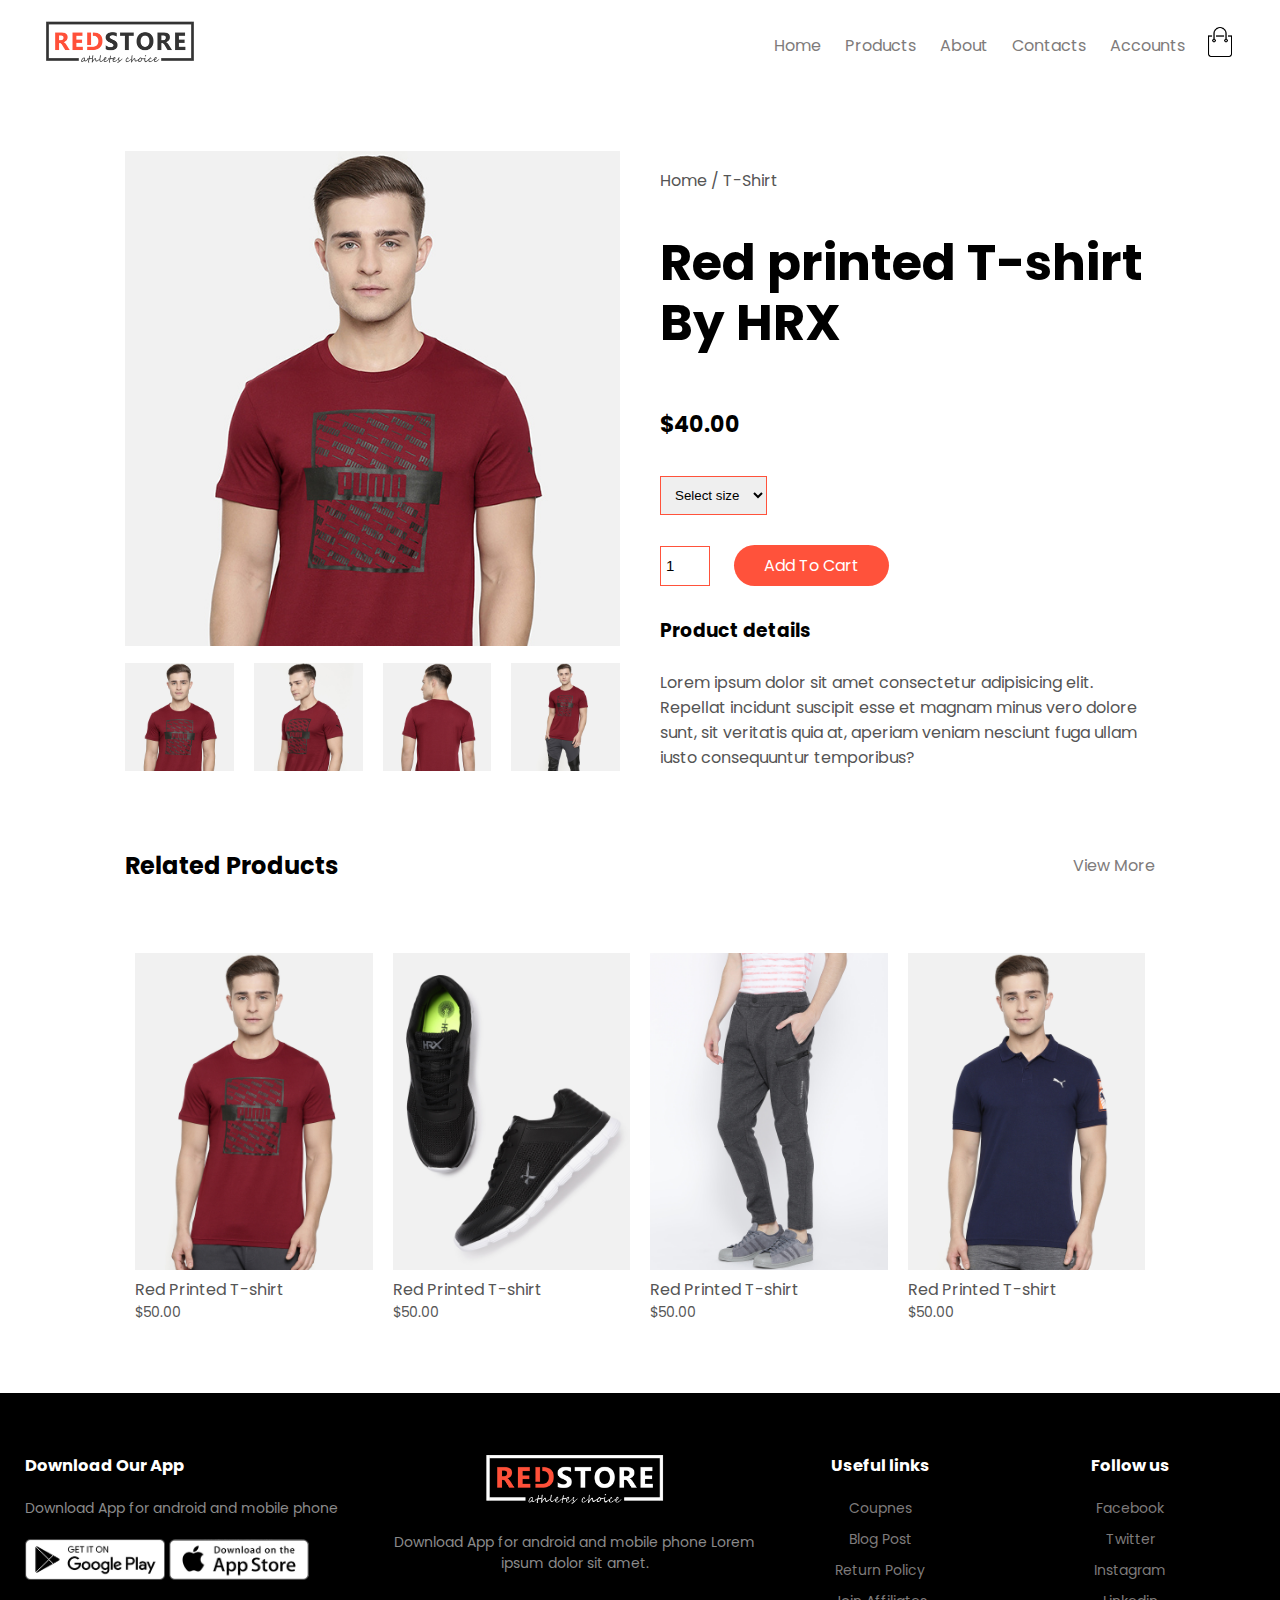
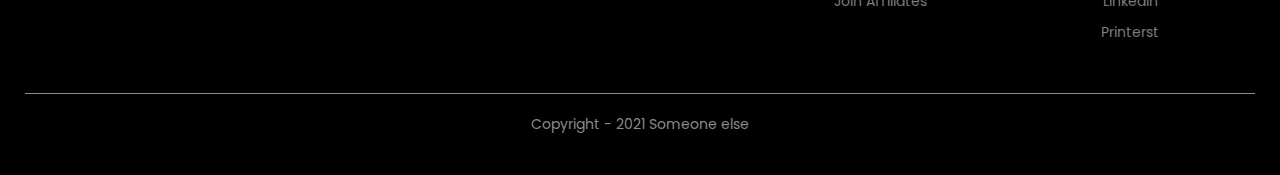
<file: products-details.html>
<!DOCTYPE html>
<html lang="en">

<head>
    <meta charset="UTF-8">
    <meta http-equiv="X-UA-Compatible" content="IE=edge">
    <meta name="viewport" content="width=device-width, initial-scale=1.0">
    <title>All products details of E-commerce website </title>
    <!-- google font -->
    <link rel="preconnect" href="https://fonts.googleapis.com">
    <link rel="preconnect" href="https://fonts.gstatic.com" crossorigin>
    <link href="https://fonts.googleapis.com/css2?family=Poppins:ital,wght@0,300;0,400;0,500;0,600;0,700;0,800;1,200&display=swap" rel="stylesheet">
    <!-- bootstrap font awesome cdn -->
    <link rel="stylesheet" href="https://use.fontawesome.com/releases/v5.15.4/css/all.css" integrity="sha384-DyZ88mC6Up2uqS4h/KRgHuoeGwBcD4Ng9SiP4dIRy0EXTlnuz47vAwmeGwVChigm" crossorigin="anonymous">
    <!-- custom css -->
    <link rel="stylesheet" href="css/custom.css">
    <link rel="stylesheet" href="css/responsive.css">
</head>

<body>
    <!-- container -->
    <div class="container">
        <!-- nav bar  -->
        <div class="navbar">
            <!-- logo -->
            <div class="logo">
                <a href="index.html">
                    <img src="img/logo.png" width="50%" alt="">
                </a>
            </div>
            <!-- navbar list item -->
            <nav>
                <label for="check">
                        <img src="img/menu.png" class="menu-icon">
                    </label>
                <input type="checkbox" id="check">
                <ul id="menuItems">
                    <li>
                        <a href="index.html">Home</a>
                    </li>
                    <li>
                        <a href="product.html">Products</a>
                    </li>
                    <li>
                        <a href="#">about</a>
                    </li>
                    <li>
                        <a href="#">contacts</a>
                    </li>
                    <li>
                        <a href="#">accounts</a>
                    </li>
                </ul>
            </nav>
            <a href="cart.html">
                <img src="img/cart.png" width="30px" height="30px" alt="">
            </a>
        </div>
    </div>

    <!--  ------------ Single product details---------------------- -->
    <div class="small-container single-product">
        <div class="row">
            <div class="col-2">
                <img src="img/gallery-1.jpg" width="100%" id="ProductImg">
                <div class="small-img-row">
                    <div class="small-img-col">
                        <img src="img/gallery-1.jpg" width="100%" class="smallimg" alt="">
                    </div>
                    <div class="small-img-col">
                        <img src="img/gallery-2.jpg" width="100%" class="smallimg" alt="">
                    </div>
                    <div class="small-img-col">
                        <img src="img/gallery-3.jpg" width="100%" class="smallimg" alt="">
                    </div>
                    <div class="small-img-col">
                        <img src="img/gallery-4.jpg" width="100%" class="smallimg" alt="">
                    </div>
                </div>
            </div>
            <div class="col-2">
                <p>Home / T-Shirt</p>
                <h1>Red printed T-shirt By HRX</h1>
                <h4>$40.00</h4>
                <select name="" id="">
                    <option value="">Select size</option>
                    <option value="">XXL</option>
                    <option value="">XL</option>
                    <option value="">Large</option>
                    <option value="">Medium</option>
                    <option value="">Small</option>
                </select>
                <input type="number" min="1" max="20" value="1">
                <a class="btn" href="#">Add to cart</a>
                <h3>Product details <i class="fas fa-indent"></i></h3>
                <br>
                <p>Lorem ipsum dolor sit amet consectetur adipisicing elit. Repellat incidunt suscipit esse et magnam minus vero dolore sunt, sit veritatis quia at, aperiam veniam nesciunt fuga ullam iusto consequuntur temporibus?</p>
            </div>
        </div>
    </div>

    <div class="small-container">
        <div class="row row-2">
            <h2>Related Products</h2>
            <a href="#">View more</a>
        </div>
        <div class="row">
            <div class="col-4">
                <img src="img/product-1.jpg" alt="">
                <h4>Red Printed T-shirt</h4>
                <p>$50.00</p>
                <div class="rating">
                    <i class="fas fa-star"></i>
                    <i class="fas fa-star"></i>
                    <i class="fas fa-star"></i>
                    <i class="fas fa-star"></i>
                    <i class="fas fa-star-half-alt"></i>
                </div>
            </div>
            <div class="col-4">
                <img src="img/product-2.jpg" alt="">
                <h4>Red Printed T-shirt</h4>
                <p>$50.00</p>
                <div class="rating">
                    <i class="fas fa-star"></i>
                    <i class="fas fa-star"></i>
                    <i class="fas fa-star"></i>
                    <i class="fas fa-star"></i>
                    <i class="fas fa-star-half-alt"></i>
                </div>
            </div>
            <div class="col-4">
                <img src="img/product-3.jpg" alt="">
                <h4>Red Printed T-shirt</h4>
                <p>$50.00</p>
                <div class="rating">
                    <i class="fas fa-star"></i>
                    <i class="fas fa-star"></i>
                    <i class="fas fa-star"></i>
                    <i class="fas fa-star"></i>
                    <i class="far fa-star"></i>
                </div>
            </div>
            <div class="col-4">
                <img src="img/product-4.jpg" alt="">
                <h4>Red Printed T-shirt</h4>
                <p>$50.00</p>
                <div class="rating">
                    <i class="fas fa-star"></i>
                    <i class="fas fa-star"></i>
                    <i class="fas fa-star"></i>
                    <i class="fas fa-star"></i>
                    <i class="far fa-star"></i>
                </div>
            </div>
        </div>
    </div>
    <!-- -----------------------------  footer ------------------------- -->
    <footer class="footer">
        <div class="container">
            <div class="row">
                <div class="footer-col-1">
                    <h3>Download Our App</h3>
                    <p>Download App for android and mobile phone</p>
                    <div class="app-logo">
                        <img src="img/play-store.png" alt="">
                        <img src="img/app-store.png" alt="">
                    </div>
                </div>
                <div class="footer-col-2">
                    <img src="img/logo-white.png" alt="logo-white">
                    <p>Download App for android and mobile phone Lorem ipsum dolor sit amet.</p>

                </div>
                <div class="footer-col-3">
                    <h3>Useful links</h3>
                    <ul>
                        <li><a href="#">Coupnes</a></li>
                        <li><a href="#">Blog Post</a></li>
                        <li><a href="#">Return policy</a></li>
                        <li><a href="#">Join affiliates</a></li>
                    </ul>
                </div>
                <div class="footer-col-4">
                    <h3>Follow us</h3>
                    <ul>
                        <li><a href="#">Facebook</a></li>
                        <li><a href="#">Twitter</a></li>
                        <li><a href="#">Instagram</a></li>
                        <li><a href="#">Linkedin</a></li>
                        <li><a href="#">Printerst</a></li>
                    </ul>
                </div>
            </div>
            <hr>
            <p class="copyright">Copyright - 2021 Someone else</p>
        </div>
    </footer>
    <!-- custom js -->
    <script src="js/custom.js"></script>
</body>

</html>
</file>
<file: css/custom.css>
* {
    margin: 0;
    padding: 0;
    box-sizing: border-box;
}

body {
    font-family: 'Poppins', sans-serif;
}

[class*="col-"] {
    margin: 0 auto;
}

.section-title {
    text-transform: uppercase;
    /* margin: 0 auto 80px; */
    text-align: center;
    position: relative;
    line-height: 60px;
    color: #555;
}

.section-title::after {
    content: "";
    background: #ff523b;
    width: 80px;
    border-radius: 5px;
    -webkit-border-radius: 5px;
    -moz-border-radius: 5px;
    -ms-border-radius: 5px;
    -o-border-radius: 5px;
    height: 5px;
    position: absolute;
    top: 100%;
    left: 50%;
    transform: translatex(-50%);
    -webkit-transform: translatex(-50%);
    -moz-transform: translatex(-50%);
    -ms-transform: translatex(-50%);
    -o-transform: translatex(-50%);
}

.container {
    max-width: 1300px;
    margin: auto;
    padding-left: 25px;
    padding-right: 25px;
}

.row {
    display: flex;
    align-items: center;
    justify-content: space-around;
    flex-wrap: wrap;
    padding: 60px 0;
}

header {
    background: radial-gradient(#fff, #ffd6d6);
}

.menu-icon {
    width: 28px;
    margin-left: 20px;
    display: none;
}

#check {
    display: none;
}

body .navbar {
    text-align: center;
    display: flex;
    padding: 20px;
    align-items: center;
}

.logo {
    text-align: left;
}

.navbar nav {
    flex: 1;
    text-align: right;
}

.navbar ul {
    list-style: none;
    transition: .5s;
    -webkit-transition: .5s;
    -moz-transition: .5s;
    -ms-transition: .5s;
    -o-transition: .5s;
}

.navbar ul li {
    display: inline-block;
    margin-right: 20px;
}

a {
    text-decoration: none;
    color: #7e7b7b;
    text-transform: capitalize;
}

p {
    color: #555;
}

.btn {
    display: inline-block;
    background: #ff523b;
    color: #fff;
    padding: 8px 30px;
    margin: 30px 0;
    border-radius: 30px;
    -webkit-border-radius: 30px;
    -moz-border-radius: 30px;
    -ms-border-radius: 30px;
    -o-border-radius: 30px;
    transition: background .5s;
    -webkit-transition: background .5s;
    -moz-transition: background .5s;
    -ms-transition: background .5s;
    -o-transition: background .5s;
}

.btn:hover {
    background: #563434;
}


/* header part after nav */

.col-2 {
    flex-basis: 50%;
    min-width: 300px;
}

.col-2 img {
    max-width: 100%;
    padding: 50px 0;
}

.col-2 h1 {
    font-size: 50px;
    line-height: 60px;
    margin: 40px 0;
}


/* .catagory {
    margin-top: 70px;
} */

.col-3 {
    flex-basis: 30%;
    min-width: 250px;
}

.col-3 img {
    max-width: 100%;
}


/* small container */

.small-container {
    max-width: 1080px;
    margin: auto;
    padding: 0 25px;
}

.col-4 {
    flex-basis: 25%;
    padding: 10px;
    min-width: 250px;
    transition: transform .5s;
    -webkit-transition: transform .5s;
    -moz-transition: transform .5s;
    -ms-transition: transform .5s;
    -o-transition: transform .5s;
}

.col-4 img {
    width: 100%;
}

.col-4 h4 {
    color: #555;
    font-weight: normal;
}

.col-4 p {
    font-size: 14px;
}

.rating .fas,
.rating .far {
    color: #ff523b;
}

.col-4:hover {
    transform: translateY(-5px);
    -webkit-transform: translateY(-5px);
    -moz-transform: translateY(-5px);
    -ms-transform: translateY(-5px);
    -o-transform: translateY(-5px);
}


/* ---------------------- offer====================== */

.offer {
    background: radial-gradient(#fff, #ffd6d6);
    padding: 30px 0;
}

.col-2 .offer-img {
    width: 100%;
    padding: 50px;
}

.offer .col-2 small {
    color: #555;
}


/* -----------------------------           TEstimonial-------------------------------- */

.testimonial .col-3 {
    padding: 40px 20px;
    text-align: center;
    /*outline: 1px solid red;
    */
    box-shadow: 0 0 20px rgba(0, 0, 0, .1);
    transition: transform .5s;
    -webkit-transition: transform .5s;
    -moz-transition: transform .5s;
    -ms-transition: transform .5s;
    -o-transition: transform .5s;
    cursor: pointer;
}

.testimonial img {
    width: 50px;
    height: 50px;
    border-radius: 50%;
    -webkit-border-radius: 50%;
    -moz-border-radius: 50%;
    -ms-border-radius: 50%;
    -o-border-radius: 50%;
    margin-top: 20px;
}

.testimonial .col-3:hover {
    transform: translatey(-10px);
    -webkit-transform: translatey(-10px);
    -moz-transform: translatey(-10px);
    -ms-transform: translatey(-10px);
    -o-transform: translatey(-10px);
}

.fa-quote-left {
    font-size: 34px;
    color: #ff523b;
}

.testimonial p {
    font-size: 12px;
    color: #555;
    margin: 12px 0;
}

.testimonial h3 {
    font-size: 16px;
    font-weight: 600;
    color: #555;
}

.brands .row {
    padding: 30px 0;
}

.brands .col-5 {
    flex-basis: 20%;
    padding: 10px;
}

.brands .col-5 img {
    width: 100%;
    cursor: pointer;
    filter: grayscale(90%);
    -webkit-filter: grayscale(90%);
}

.brands .col-5 img:hover {
    filter: initial;
    -webkit-filter: initial;
}


/* -----------------------------           footer ------------------------------------- */

footer {
    background: #000;
    color: #8a8a8a;
    font-size: 14px;
    padding: 60px 0 40px;
}

footer .row {
    align-items: initial;
    padding: initial;
}

footer p {
    color: #8a8a8a;
}

footer h3 {
    color: #fff;
    margin-bottom: 20px;
}

.footer-col-1,
.footer-col-2,
.footer-col-3,
.footer-col-4 {
    min-width: 250px;
    margin-bottom: 20px;
    /* outline: 1px solid white; */
}

.footer-col-1 {
    flex-basis: 30%;
}

.footer-col-2 {
    flex: 1;
    text-align: center;
}

.footer-col-2 img {
    width: 180px;
    margin-bottom: 20px;
}

.footer-col-3,
.footer-col-4 {
    flex-basis: 12%;
    text-align: center;
}

footer ul {
    list-style: none;
}

footer ul li {
    margin: 10px 0;
}

footer ul li a:visited {
    color: #a5a5a5;
}

.app-logo {
    margin-top: 20px;
}

.app-logo img {
    width: 140px;
}

footer hr {
    border: none;
    background: #8a8a8a;
    height: 1px;
    margin: 20px 0;
}

.copyright {
    text-align: center;
}

nav ul li a:hover {
    color: red;
}

#check:checked~ul {
    left: 0;
}


/* -------------------------- products page ------------------------- */

.row-2 {
    display: flex;
    justify-content: space-between;
    padding: 0;
}

.row-2 select {
    border: 1px solid #ff523b;
    padding: 5px;
    outline: none;
}


/* btn-pagination */

.btn-pagination {
    margin: 0 auto 80px;
}

.btn-pagination span {
    display: inline-block;
    border: 1px solid #ff523b;
    height: 40px;
    width: 40px;
    text-align: center;
    line-height: 40px;
    cursor: pointer;
    margin-left: 10px;
    transition: .4s;
    -webkit-transition: .4s;
    -moz-transition: .4s;
    -ms-transition: .4s;
    -o-transition: .4s;
}

.btn-pagination span:hover {
    background: #ff523b;
    color: white;
}


/* single prodict details */

.single-product img {
    padding: 0;
}

.single-product .col-2:first-child {
    padding-right: 20px;
}

.single-product .col-2:last-child {
    padding-left: 20px;
}

.single-product .col-2 h4 {
    padding: 15px 0;
    font-size: 22px;
    font-weight: bold;
}

.single-product select {
    display: block;
    padding: 10px;
    margin-top: 20px;
    border: 1px solid #ff523b;
    outline: none;
}

.single-product input {
    width: 50px;
    height: 40px;
    padding: 5px;
    font-size: 15px;
    border: 1px solid #ff523b;
    outline: none;
    margin-right: 20px;
}

.single-product .fa-indent {
    color: #ff523b;
    margin-left: 10px;
}


/* small img for gallery */

.small-img-row {
    display: flex;
}

.small-img-col {
    flex-basis: 24%;
    margin: 10px
}

.small-img-col:first-child {
    margin-left: 0;
}

.small-img-col:last-child {
    margin-right: 0;
}

.small-img-col img {
    cursor: pointer;
}


/* -------------------------- shoping cart------------------ */

.cart-page {
    margin: 60px auto;
}

.cart-page table {
    width: 100%;
    border-collapse: collapse;
    margin: auto;
}

.cart-info {
    display: flex;
    flex-wrap: wrap;
}

.cart-page th {
    text-align: left;
    color: #fff;
    background: #ff523b;
    font-weight: normal;
    padding: 5px;
}

.cart-page td {
    padding: 10px 5px;
}

.cart-page input {
    width: 45px;
    height: 30px;
    padding: 5px;
}

.cart-page td a {
    color: #ff523b;
    font-size: 12px;
}

.cart-info img {
    width: 80px;
    height: 80px;
    margin-right: 10px;
}

.total {
    display: flex;
    justify-content: flex-end;
}

.total table {
    border-top: 1px solid #ff523b;
    width: 100%;
    max-width: 400px;
    margin: 0;
}

.cart-page td:last-child {
    text-align: right;
}


/* -------------------- form container -------------------------------- */

.account-page {
    background: radial-gradient(#fff, #ffd6d6);
}

.form-div {
    background: #ffffff;
    width: 300px;
    height: 400px;
    position: relative;
    text-align: center;
    padding: 20px 0;
    margin: auto;
    box-shadow: 0 0 20px rgba(0, 0, 0, 0.15);
    overflow: hidden;
}

.form-div span {
    font-weight: bold;
    color: #555;
    cursor: pointer;
    display: inline-block;
    width: 100px;
}

.form-div form {
    max-width: 300px;
    padding: 0 20px;
    top: 120px;
    position: absolute;
    transition: .7s;
    -webkit-transition: .7s;
    -moz-transition: .7s;
    -ms-transition: .7s;
    -o-transition: .7s;
}

.form-btn {
    display: inline-block;
}

.form-div form input {
    width: 100%;
    height: 30px;
    margin: 10px 0;
    padding: 0 10px;
    border: 1px solid #ccc;
    outline: none;
}

.form-div .btn {
    display: inline-block;
    width: 100%;
    cursor: pointer;
}

#loginForm {
    left: -300px;
}

#regform {
    left: 0;
}

.form-div form a {
    font-size: 12px;
}

#indicator {
    width: 100px;
    border: none;
    background: #ff523b;
    height: 3px;
    margin-top: 8px;
    transform: translatex(100px);
    -webkit-transform: translatex(100px);
    -moz-transform: translatex(100px);
    -ms-transform: translatex(100px);
    -o-transform: translatex(100px);
    transition: .7s;
    -webkit-transition: .7s;
    -moz-transition: .7s;
    -ms-transition: .7s;
    -o-transition: .7s;
}
</file>
<file: css/responsive.css>
/* ------------------------------- menu -------------------------------------- */

@media only screen and (max-width: 800px) {
    nav ul {
        width: 50%;
        height: 100vh;
        background: rgb(95, 124, 117);
        position: fixed;
        top: 0;
        left: -100%;
        display: flex;
        flex-direction: column;
        z-index: 9999;
    }
    nav ul li a {
        color: #fff;
    }
    nav ul li {
        display: block !important;
        margin-top: 20px;
        margin-bottom: 20px;
        margin-left: 20px;
        text-align: left;
    }
    nav ul li:first-child {
        margin-top: 80px;
    }
    .menu-icon {
        display: block;
        cursor: pointer;
        position: fixed;
        top: 35px;
        right: 10px;
        z-index: 99;
        background: white;
    }
    /* details page */
    .row-2 {
        justify-content: space-around;
    }
    .single-product h1 {
        font-size: 24px;
        padding: 0;
        margin: 0;
        line-height: initial;
    }
    .single-product select {
        margin-top: 0;
    }
    .single-product .btn {
        margin: 20px 0;
    }
    .single-product br {
        display: none;
    }
    .single-product h3 {
        margin: 10px 0;
    }
    .single-product input {
        margin-right: 5px;
    }
}
</file>
